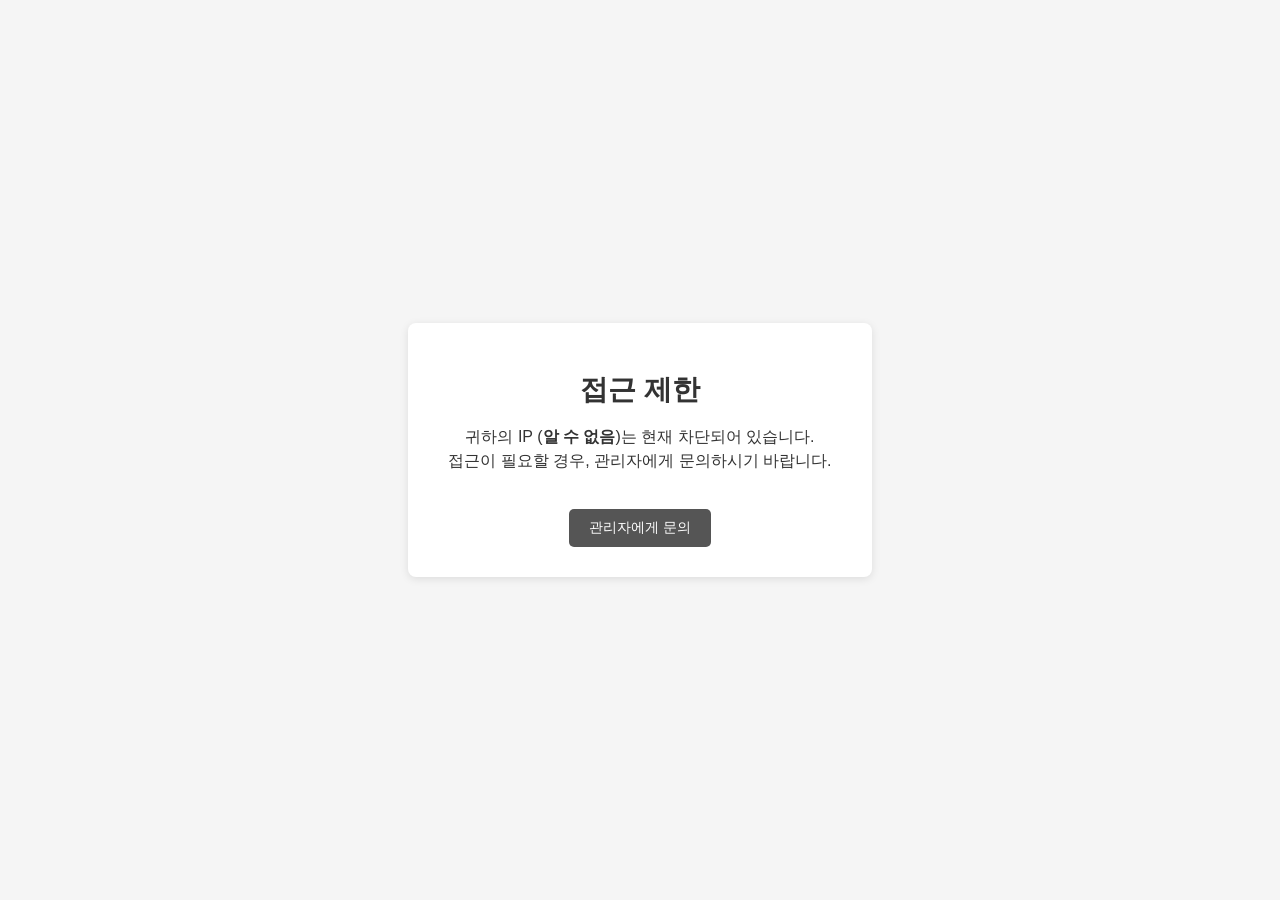
<file: pages/ipblock.html>
<!DOCTYPE html>
<html lang="ko">
<head>
    <meta charset="UTF-8">
    <meta name="viewport" content="width=device-width, initial-scale=1.0">
    <title>접근 제한</title>
    <style>
        body {
            margin: 0;
            padding: 0;
            font-family: 'Segoe UI', Tahoma, Geneva, Verdana, sans-serif;
            background-color: #f5f5f5;
            color: #333;
            display: flex;
            justify-content: center;
            align-items: center;
            height: 100vh;
        }
        .container {
            background-color: #fff;
            padding: 30px 40px;
            border-radius: 8px;
            box-shadow: 0 2px 8px rgba(0,0,0,0.1);
            max-width: 500px;
            text-align: center;
        }
        h1 {
            font-size: 28px;
            margin-bottom: 15px;
        }
        p {
            font-size: 16px;
            line-height: 1.5;
        }
        .ip {
            font-weight: bold;
        }
        a {
            display: inline-block;
            margin-top: 20px;
            text-decoration: none;
            color: #fff;
            background-color: #555;
            padding: 10px 20px;
            border-radius: 5px;
            font-size: 14px;
        }
        a:hover {
            background-color: #333;
        }
    </style>
</head>
<body>
    <div class="container">
        <h1>접근 제한</h1>
        <p>귀하의 IP (<span class="ip" id="ip">로딩 중...</span>)는 현재 차단되어 있습니다.<br>
           접근이 필요할 경우, 관리자에게 문의하시기 바랍니다.</p>
        <a href="mailto:hellovend@hellovend.xyz">관리자에게 문의</a>
    </div>

    <script>
        fetch('https://api.ipify.org?format=json')
            .then(res => res.json())
            .then(data => {
                document.getElementById('ip').textContent = data.ip;
            })
            .catch(() => {
                document.getElementById('ip').textContent = '알 수 없음';
            });
    </script>
</body>
</html>
</file>
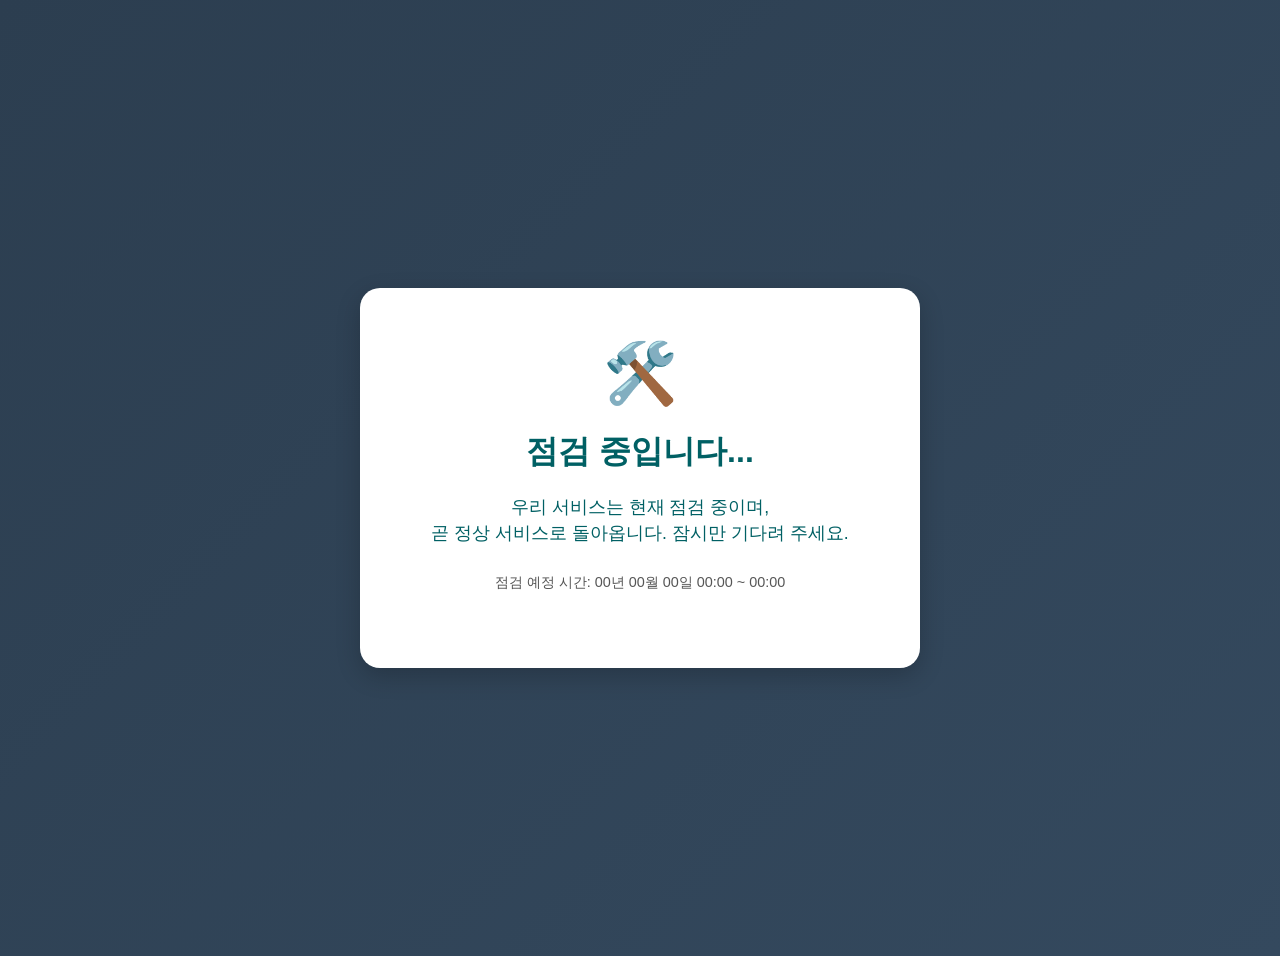
<file: pages/maintenance.html>
<!DOCTYPE html>
<html lang="ko">
<head>
    <meta charset="UTF-8">
    <meta name="viewport" content="width=device-width, initial-scale=1.0">
    <title>서비스 점검 안내</title>
    <style>
        body {
            font-family: 'Noto Sans KR', sans-serif;
            background: linear-gradient(135deg, #2c3e50, #34495e); /* 차분한 다크 블루 그라데이션 */
            color: #e0f7fa;
            display: flex;
            justify-content: center;
            align-items: center;
            min-height: 100vh;
            padding: 20px;
            text-align: center;
        }

        .container {
            background-color: #ffffff; /* 기존 카드 색 유지 */
            border-radius: 20px;
            padding: 50px 30px;
            max-width: 500px;
            width: 100%;
            box-shadow: 0 8px 25px rgba(0,0,0,0.2);
            position: relative;
            color: #006064; /* 글씨색 카드 안쪽 원래대로 */
        }

        h1 {
            font-size: 2em;
            margin-bottom: 20px;
        }

        p {
            font-size: 1.1em;
            margin-bottom: 25px;
            line-height: 1.5;
        }

        .icon {
            font-size: 60px;
            margin-bottom: 20px;
            color: #00bcd4;
        }

        .footer {
            font-size: 0.9em;
            color: #555;
        }

        .dots::after {
            content: '...';
            animation: blink 1s infinite;
        }

        @keyframes blink {
            0%, 50%, 100% { opacity: 0; }
            25%, 75% { opacity: 1; }
        }

        @media (max-width: 480px) {
            .container {
                padding: 40px 20px;
            }

            h1 {
                font-size: 1.6em;
            }

            .icon {
                font-size: 50px;
            }
        }
    </style>
</head>
<body>
    <div class="container">
        <div class="icon">🛠️</div>
        <h1>점검 중입니다<span class="dots"></span></h1>
        <p>우리 서비스는 현재 점검 중이며,<br>
        곧 정상 서비스로 돌아옵니다. 잠시만 기다려 주세요.</p>
        <p class="footer">점검 예정 시간: 00년 00월 00일 00:00 ~ 00:00</p>
    </div>
</body>
</html>
</file>
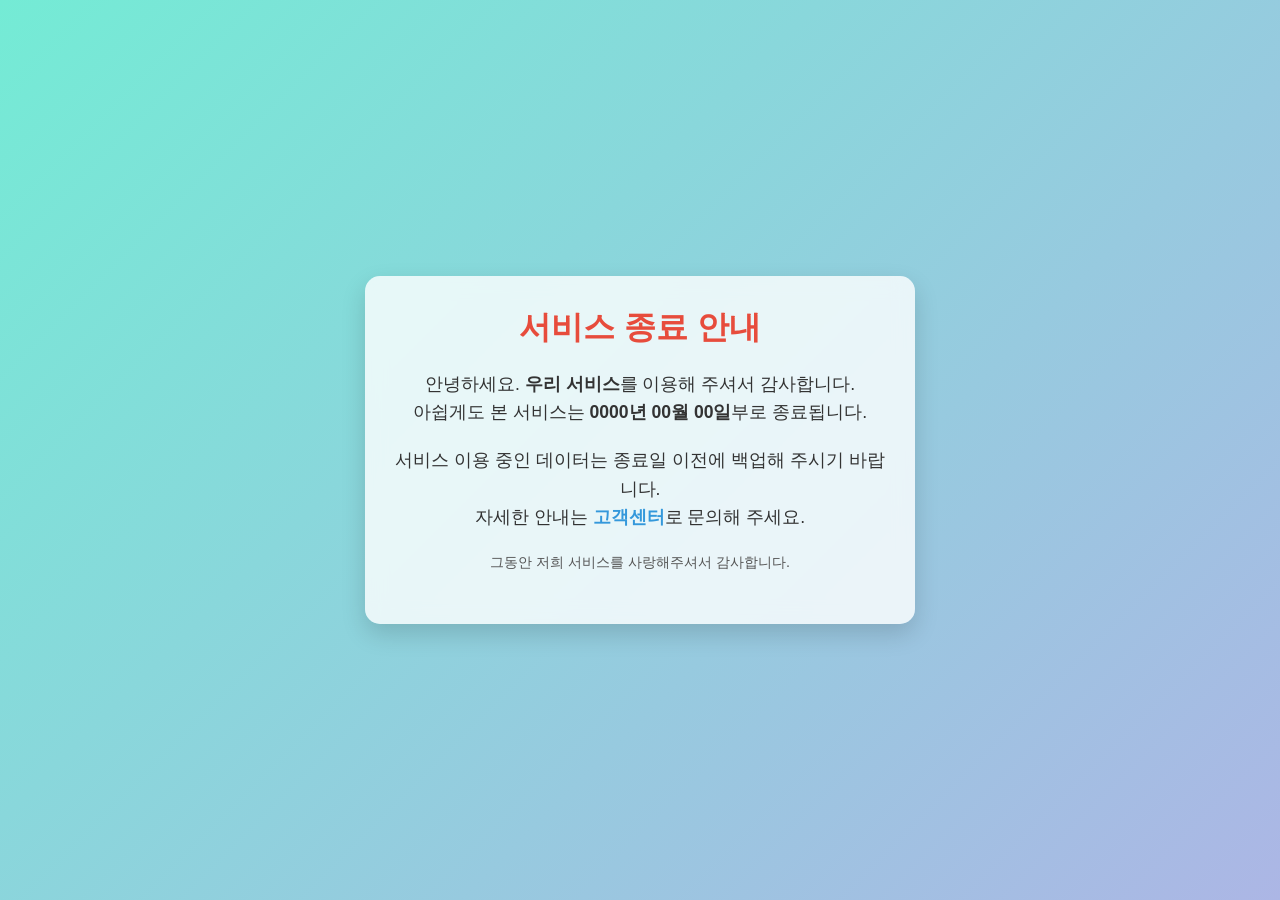
<file: pages/service_ended.html>
<!DOCTYPE html>
<html lang="ko">
<head>
    <meta charset="UTF-8">
    <meta name="viewport" content="width=device-width, initial-scale=1.0">
    <title>서비스 종료 안내</title>
    <style>
        /* Reset 기본 스타일 */
        * {
            margin: 0;
            padding: 0;
            box-sizing: border-box;
        }

        body {
            font-family: 'Noto Sans KR', sans-serif;
            background: linear-gradient(135deg, #74ebd5 0%, #acb6e5 100%);
            color: #333;
            display: flex;
            justify-content: center;
            align-items: center;
            min-height: 100vh;
            text-align: center;
            padding: 20px;
        }

        .container {
            background-color: #ffffffcc; /* 반투명 흰색 */
            backdrop-filter: blur(10px); /* 배경 흐림 효과 */
            padding: 30px 30px;
            border-radius: 15px;
            box-shadow: 0 10px 25px rgba(0,0,0,0.15);
            max-width: 550px;
            width: 100%;
            transition: transform 0.3s;
        }

        .container:hover {
            transform: translateY(-5px);
        }

        h1 {
            font-size: 2em;
            color: #e74c3c;
            margin-bottom: 20px;
        }

        p {
            font-size: 1.1em;
            margin-bottom: 20px;
            line-height: 1.6;
        }

        .footer {
            font-size: 0.9em;
            color: #555;
        }

        a {
            color: #3498db;
            text-decoration: none;
            font-weight: bold;
        }

        a:hover {
            text-decoration: underline;
        }

        @media (max-width: 480px) {
            .container {
                padding: 30px 20px;
            }

            h1 {
                font-size: 1.8em;
            }
        }
    </style>
</head>
<body>
    <div class="container">
        <h1>서비스 종료 안내</h1>
        <p>안녕하세요. <strong>우리 서비스</strong>를 이용해 주셔서 감사합니다.<br>
        아쉽게도 본 서비스는 <strong>0000년 00월 00일</strong>부로 종료됩니다.</p>
        <p>서비스 이용 중인 데이터는 종료일 이전에 백업해 주시기 바랍니다.<br>
        자세한 안내는 <a href="mailto:hellovend@hellovend.xyz">고객센터</a>로 문의해 주세요.</p>
        <p class="footer">그동안 저희 서비스를 사랑해주셔서 감사합니다.</p>
    </div>
</body>
</html>
</file>
